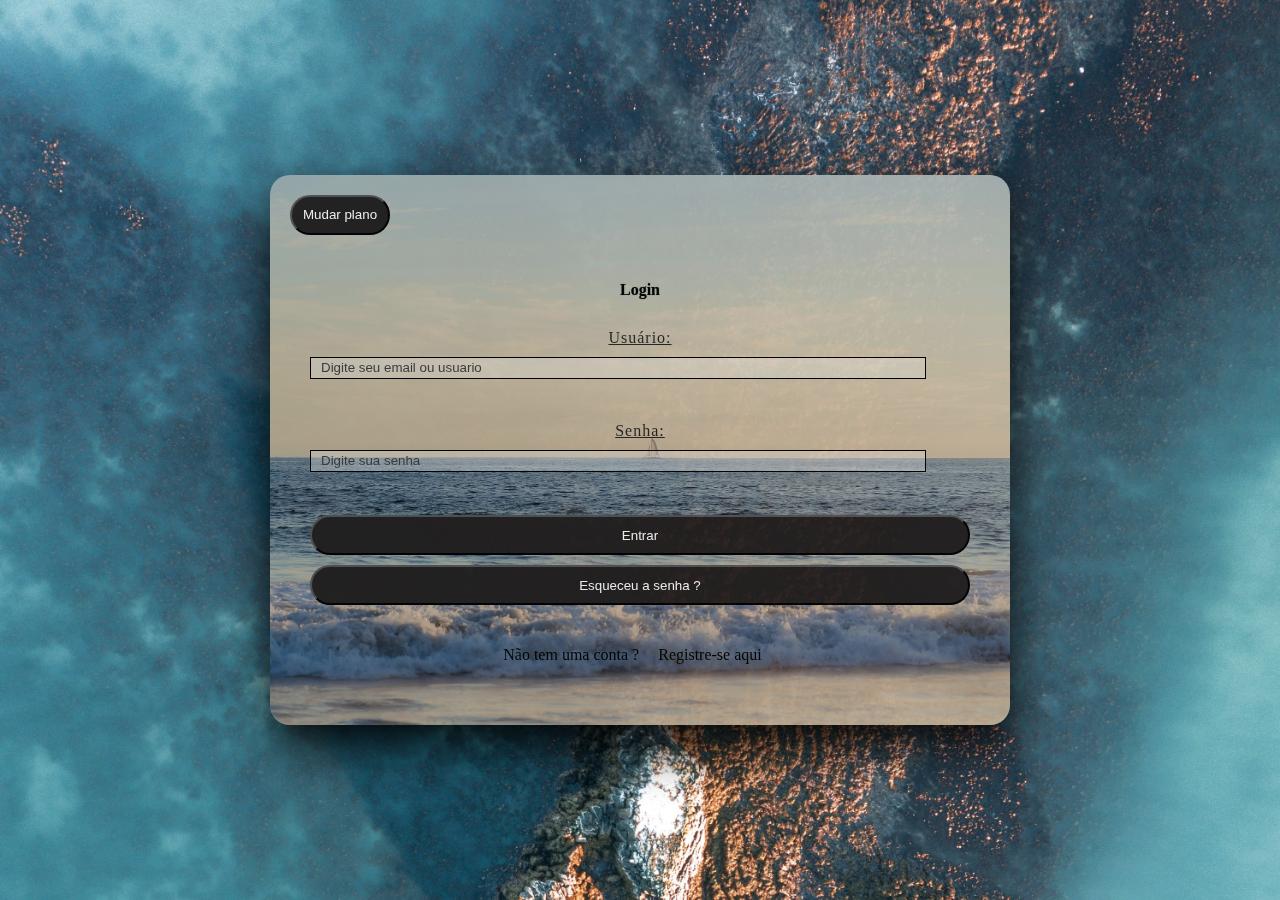
<file: index.html>
<!DOCTYPE html>
<html lang="pt-br">
    <head>
        <meta charset="UTF-8">
        <meta name="viewport" content="width=device-width, initial-scale=1.0">
        <title>Login</title>
        <link rel="stylesheet" href="style.css">
    </head>
    <body>
        <div class="container">
            <button class="plano">Mudar plano</button>
            <form method="post" id="imagem">
                <h1>Login</h1>
                <label>Usuário:</label>
                <input type="text" placeholder="Digite seu email ou usuario" required>
                <label id="secondLabel">Senha:</label>
                <input type="password" name="senha" placeholder="Digite sua senha" maxlength="10" required>
                <center>
                    <button class="botao">Entrar</button>
                    <button class="botao2">Esqueceu a senha ?</button>
                </center>
                <p>
                    Não tem uma conta ?
                    <a href="registrar.html">Registre-se aqui</a> 
                </p>
                <script src="script.js"></script>
            </form>
        </div>
</body>
</html>
</file>
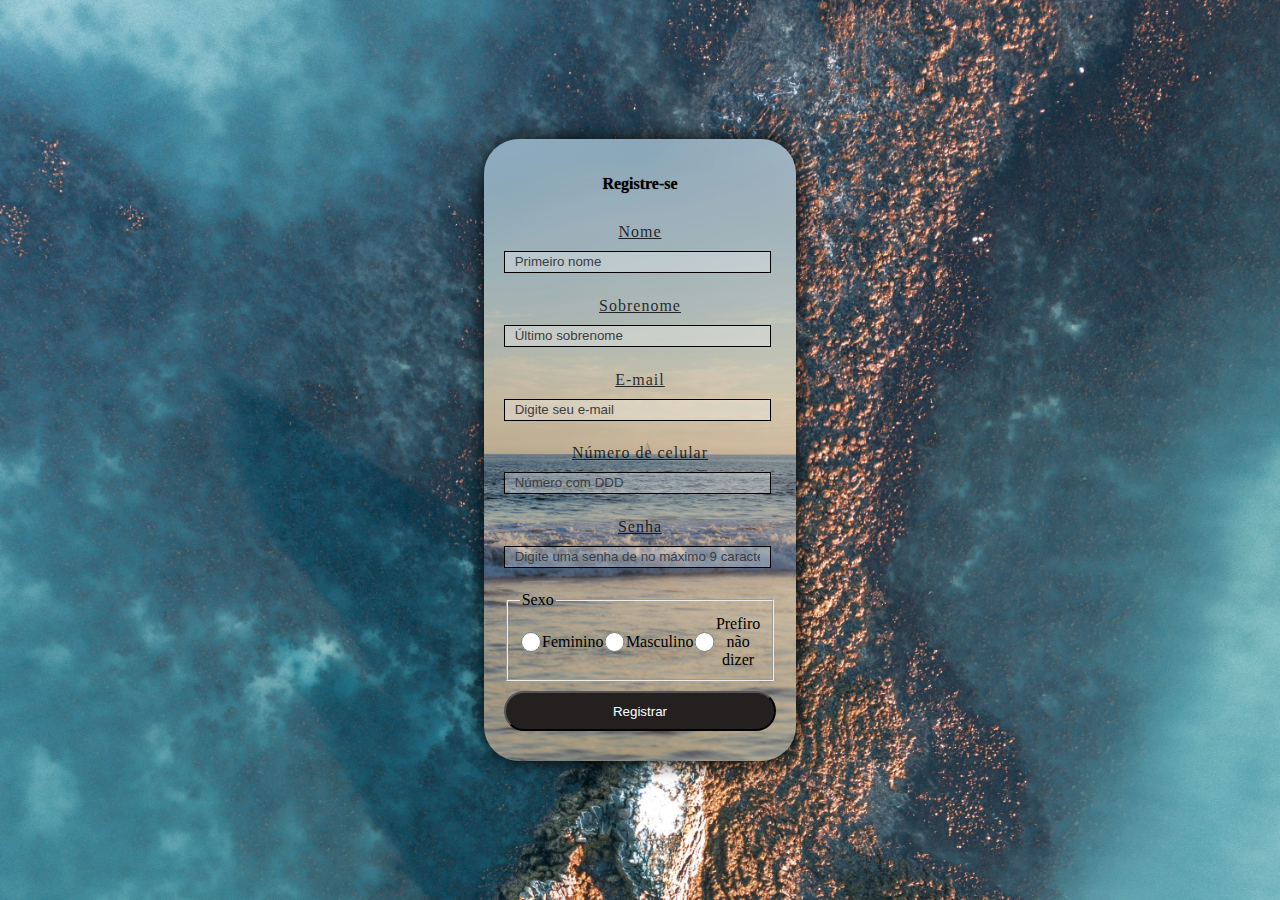
<file: registrar.html>
<!DOCTYPE html>
<html lang="en">
<head>
    <meta charset="UTF-8">
    <meta name="viewport" content="width=device-width, initial-scale=1.0">
    <title>Registre-se</title>
    <link rel="stylesheet" href="style.css">
</head>
<body>
    <center>
        <div class="container2">
            <form class="form2">
                <h1>Registre-se</h1>
                <label>Nome</label>
                    <input type="text" placeholder="Primeiro nome" required>
                <label>Sobrenome</label>
                    <input type="text" placeholder="Último sobrenome">
                <label>E-mail</label>
                    <input type="email" placeholder="Digite seu e-mail" required>
                <label>Número de celular</label>
                    <input type="text" placeholder="Número com DDD" required>
                <label>Senha</label>
                    <input type="password" maxlength="9" placeholder="Digite uma senha de no máximo 9 caracteres" required>
                <fieldset>
                    <legend>Sexo</legend>
                    <input type="radio" required
                     name="sexo" value="F"> Feminino
                     <input type="radio"
                     name="sexo" value="M"> Masculino
                     <input type="radio"
                     name="sexo" value="N"> Prefiro não dizer
                </fieldset>
                <center>
                    <button class="register">Registrar</button>
                </center>
            </form>
        </div>
    </center>
</body>
</html>
</file>
<file: style.css>
html, body {
    height: 100%;
    margin: 0;
    padding: 0;
    overflow: hidden;
}

body {
    justify-content: center;
    margin-bottom: 5%;
    background: url(fundo2.jpg);
    background-repeat: no-repeat;
    background-size: cover;
    max-height: 100vh;
    display: flex;
    flex-direction: column;
    align-items: center;
}

.container {
    width: 80%;
    max-width: 700px;
    margin: 0 auto;
    border-radius: 20px;
    box-shadow: 0px 20px 50px rgba(0, 0, 0);
    filter: brightness(0.95) opacity(0.95);
    background: url(fundo.jpg);
    background-size: cover;
    background-position: center;
    padding: 20px;
}

form, .form2 {
    border-radius: 15px;
    box-sizing: border-box;
    padding: 20px;
    width: 100%;
    flex-direction: column;
    display: flex;
    gap: 10px;
}

.botao, .botao2, .register {
    border-radius: 50px;
    text-decoration: solid;
    width: 100%;
    height: 40px;
    background-color: rgb(36, 32, 32);
    color: white;
    cursor: pointer;
    margin-bottom: 10px;
}

h1 {
    font-size: 16px;
    text-shadow: 0px 0px 1px rgba(0, 0, 0, 0.5);
    padding: 5px 5px 10px 5px;
    align-self: center;
}

label {
    color: rgba(0, 0, 0, 0.8);
    font-size: 16px;
    letter-spacing: 1px;
    align-self: center;
    margin: 0;
    text-decoration: underline;
}

#secondLabel{
    color: rgba(0, 0, 0, 0.8);
    font-size: 16px;
    letter-spacing: 1px;
    align-self: center;
    margin: 0;
    text-decoration: underline;
}

input {
    background: rgba(255, 255, 255, 0.3);
    height: 20px;
    width: 90%;
    line-height: 20px;
    padding: 0px 10px 0px 10px;
    border: none;
    margin-bottom: 5%;
    color: white;
    border: 1px solid black;
}

p {
    padding: 5px;
    text-align: center;
}

a {
    color: black;
    padding: 10px;
    margin: 5px;
    text-decoration: none;
}

a:hover {
    text-decoration: line-through;
    color: blue;
}

::placeholder {
    color: rgb(60, 60, 62);
}

.container2 {
    border: 3px;
    width: 90%;
    height: 100%;
    max-width: 400px;
    margin: 0 auto;
    border-radius: 35px;
    box-shadow: 0px 0px 20px rgba(0, 0, 0);
    display: flex;
    background: url(fundo.jpg);
    background-size: cover;
    background-position: center;
    align-items: center;
    justify-content: center;
}

fieldset {
    display: inline-flex;
    height: 80%;
    align-items: center;
}

fieldset input {
    margin: 0;
    cursor: pointer;
    display: inline;
    width: 95%;
}

.plano {
    border-radius: 50px;
    text-decoration: solid;
    width: 100px;
    height: 40px;
    background-color: rgb(36, 32, 32);
    color: white;
    cursor: pointer;
    margin-bottom: 10px;
}
/* Responsividade */

@media only screen and (max-width: 768px) {
    .container {
        width: 90%;
        max-width: 90%;
        padding: 15px;
    }

    .container2 {
        width: 90%;
        max-width: 95%;
    }

    form, .form2 {
        padding: 10px;
    }
}

@media only screen and (max-width: 576px) {
    .container {
        width: 95%;
        max-width: 95%;
        padding: 10px;
        margin: 25% 25%;
    }

    .container2 {
        width: 95%;
        max-width: 100%;
    }

    form, .form2 {
        padding: 5px;
    }
}
@media only screen and (max-width: 340px) {
    .container {
        width: 95%;
        max-width: 95%;
        padding: 10px;
        margin: 25% 25%;
    }

    .container2 {
        width: 95%;
        max-width: 100%;
    }

    form, .form2 {
        padding: 5px;
    }
}
</file>
